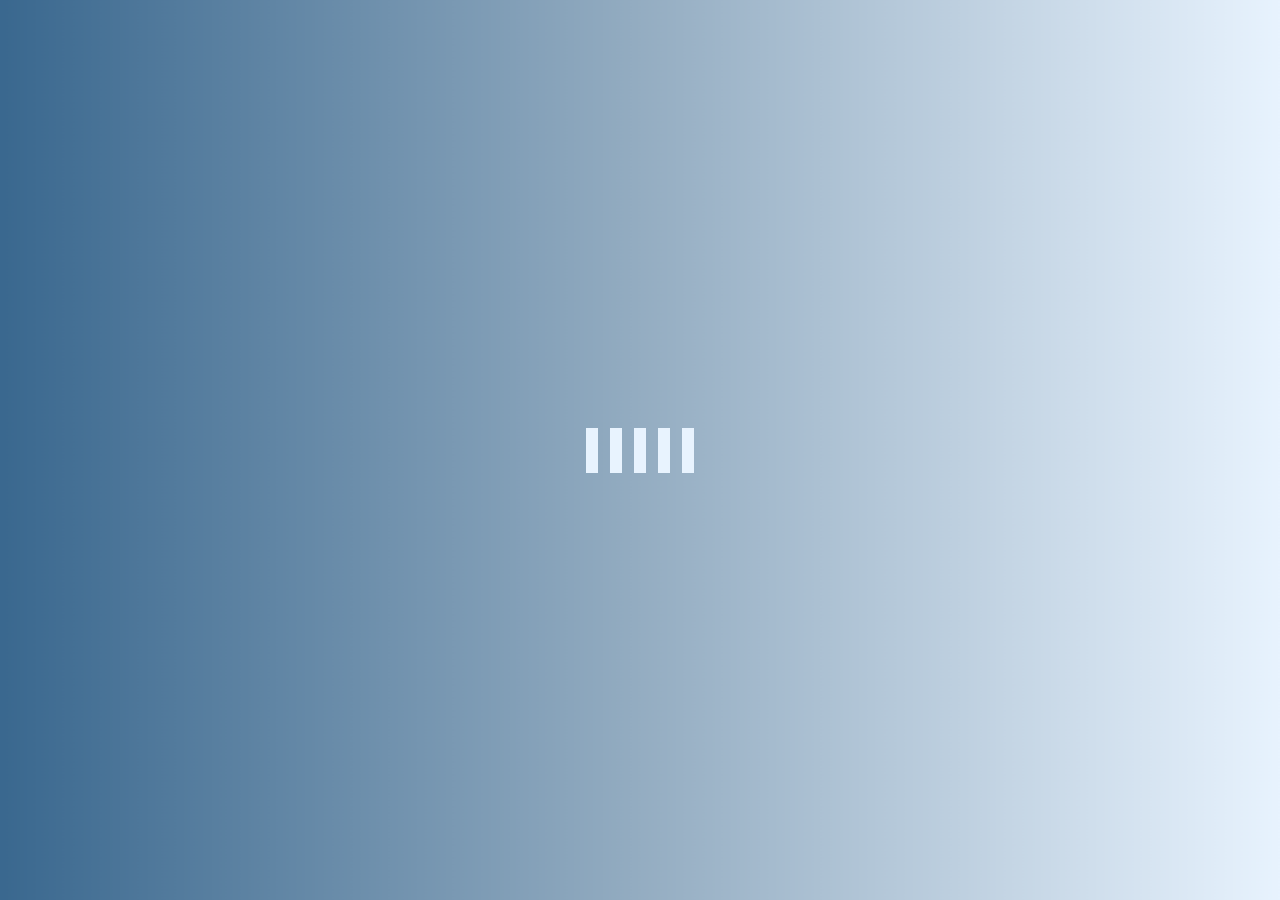
<file: dia02/index.html>
<!DOCTYPE html>
<html lang="pt-br">
<head>
    <meta charset="UTF-8">
    <meta name="viewport" content="width=device-width, initial-scale=1.0">
    <link rel="stylesheet" href="style.css">
    <title>Loader animado</title>
</head>
<body>
    
    <div class="loading">
        <span class="barra"></span>
        <span class="barra"></span>
        <span class="barra"></span>
        <span class="barra"></span>
        <span class="barra"></span>
     </div>
</body>
</html>
</file>
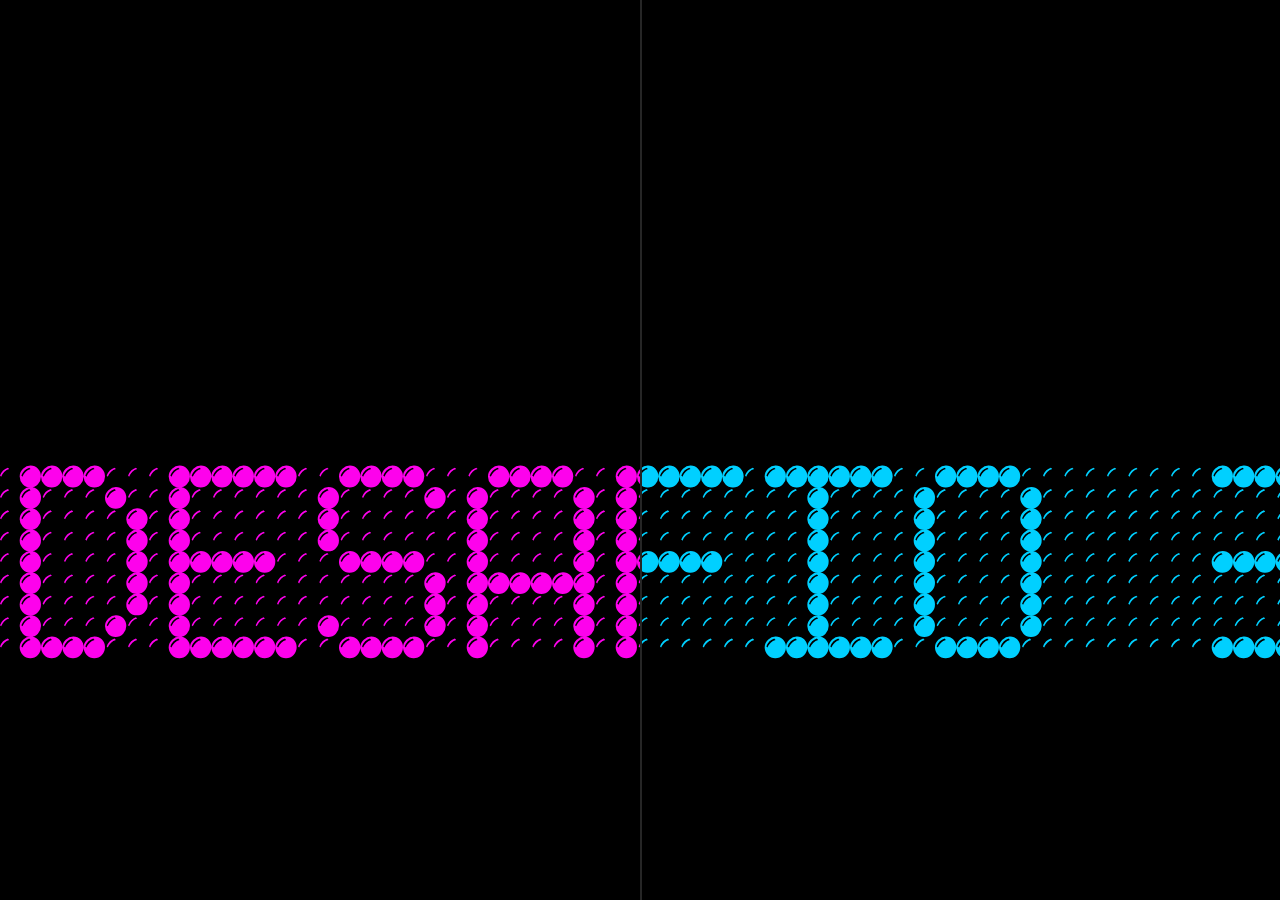
<file: dia03/index.html>
<!DOCTYPE html>
<html lang="pt-br">
<head>
    <meta charset="UTF-8">
    <meta name="viewport" content="width=device-width, initial-scale=1.0">
    <link rel="stylesheet" href="style.css">
    <title>Mudança de cor por div</title>
</head>
<body>
    <section>
        <span class="sliding">
            <span>DESAFIO</span>
            <span>30</span>
            <span>DIAS</span>
            <span>CSS</span>
            <span> - </span>
            <span>DIA</span>
            <span>03</span>
            <span> - </span>
            <span>DESAFIO</span>
            <span>30</span>
            <span>DIAS</span>
            <span>CSS</span>
            <span> - </span>
            <span>DIA</span>
            <span>03</span>
        </span>
        <div class="wrapper">
            <span class="sliding">
                <span>DESAFIO</span>
                <span>30</span>
                <span>DIAS</span>
                <span>CSS</span>
                <span> - </span>
                <span>DIA</span>
                <span>03</span>
                <span> - </span>
                <span>DESAFIO</span>
                <span>30</span>
                <span>DIAS</span>
                <span>CSS</span>
                <span> - </span>
                <span>DIA</span>
                <span>03</span>
            </span>
        </div>
    </section>
</body>
</html>
</file>
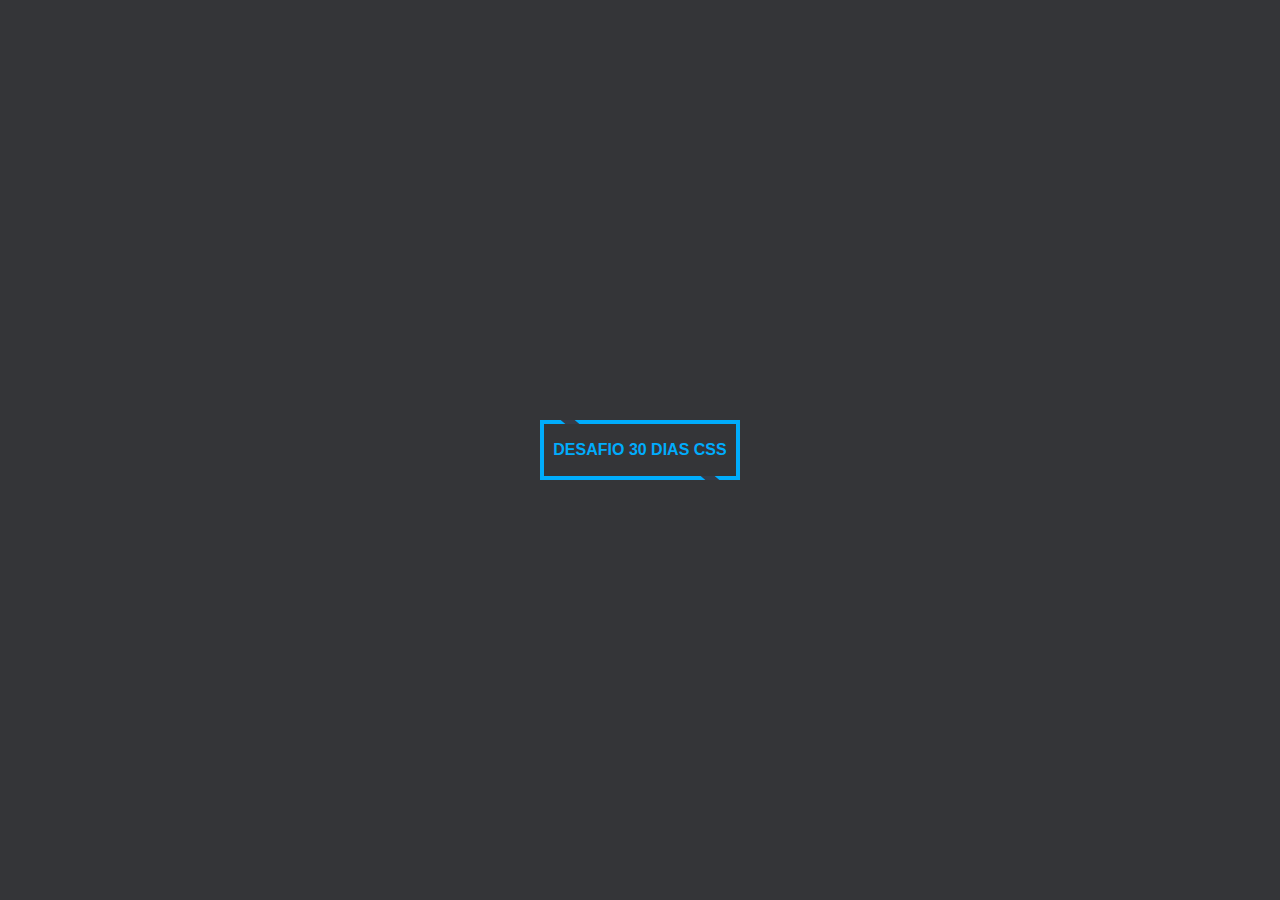
<file: dia04/index.html>
<!DOCTYPE html>
<html lang="pt-br">
<head>
    <meta charset="UTF-8">
    <meta name="viewport" content="width=device-width, initial-scale=1.0">
    <title>Botão com efeito</title>
    <link rel="stylesheet" href="style.css">
</head>
<body>
    <button class="btn">Desafio 30 dias CSS</button>
</body>
</html>
</file>
<file: dia02/style.css>
* {
    margin: 0;
    padding: 0;
    box-sizing: border-box;
 }

body {
    width: 100%;
    height: 100vh;
    display: flex;
    align-items: center;
    justify-content: center;
    background: url(./assets/background.png) no-repeat top center/cover;
}

div.loading {
    display: flex;
    justify-content: center;
    align-items: center;
    height: 100px;
}

.barra {
    width: 12px;
    height: 45px;
    margin: 0 6px; 
    display: flex;
    background-color: #E8F3FE;
    animation: loader 2s infinite ease-in-out;
}

.barra:nth-child(2) {
    animation-delay: calc(0.25s);
}

.barra:nth-child(3) {
    animation-delay: calc( 0.5s);
}

.barra:nth-child(4) {
    animation-delay: calc( 0.75s);
}

.barra:nth-child(5) {
    animation-delay: calc(1s);
}



@keyframes loader {
    0% {
        transform: scale(1);
        opacity: 0.5;
    }
    50% {
        transform: scale(1.5);
        opacity: 1;
    }
    100% {
        transform: scale(1);
        opacity: 0.5;
    }
}
</file>
<file: dia03/style.css>
* {
    margin: 0;
    padding: 0;
}

section {
    width: 100%;
    height: 100%;
    background: #000;
    box-sizing: border-box;
    overflow: hidden;
    color: #00d0ff;
    position: absolute;
}

.wrapper {
    height: 100%;
    width: 50%;
    background: #000;
    overflow: hidden;
    color: #fd02ec;
    position: absolute;
    top: 0;
    left: 0;
    border-right: 2px solid #262626;
}

.sliding {
    position: absolute;
    top: 50%;
    white-space: nowrap;
    font-size: 12em;
    line-height: 220px;
    overflow: hidden;
    font-family: ledboard;
    animation: animate 35s linear infinite;
}

@font-face {
    font-family:'ledboard' ;
    src: url(LEDBDREV.TTF) format(truetype), url(LEDBOARD.TTF) format(truetype);
}

@keyframes animate {
    0% {
        transform: translate(0, -50%);
    }
    100% {
        transform: translate(-50%, -50%);
    }
}
</file>
<file: dia04/style.css>
* {
    margin: 0;
    padding: 0;
    font-family: 'Lucida Sans', 'Lucida Sans Regular', 'Lucida Grande', 'Lucida Sans Unicode', Geneva, Verdana, sans-serif;
}

body {
    background: #343538;
    height: 100vh;
    display: flex;
    align-items: center;
    justify-content: center;
}

.btn {
    width: 200px;
    height: 60px;
    background: none;
    border: 4px solid;
    color: rgb(0, 172, 252);
    font-weight: 700;
    text-transform: uppercase;
    cursor: pointer;
    font-size: 16px;
    position: relative;
}

.btn::before, .btn::after {
    content: "";
    position: absolute;
    width: 14px;
    height: 4px;
    background: #353b48;
    transform: skewX(50deg);
    transition: .4s linear;
}

.btn::before {
    top: -4px;
    left: 10%;
}

.btn::after {
    bottom: -4px;
    right: 10%;
}

.btn:hover {
    top:-8px;
    box-shadow:0 4px 4px #999;
    transition: all .2s ease-in-out;
    transition-delay: 0.4s;
}

.btn:hover::before{
    left: 80%;
}

.btn:hover::after {
    right: 80%;
}
</file>
